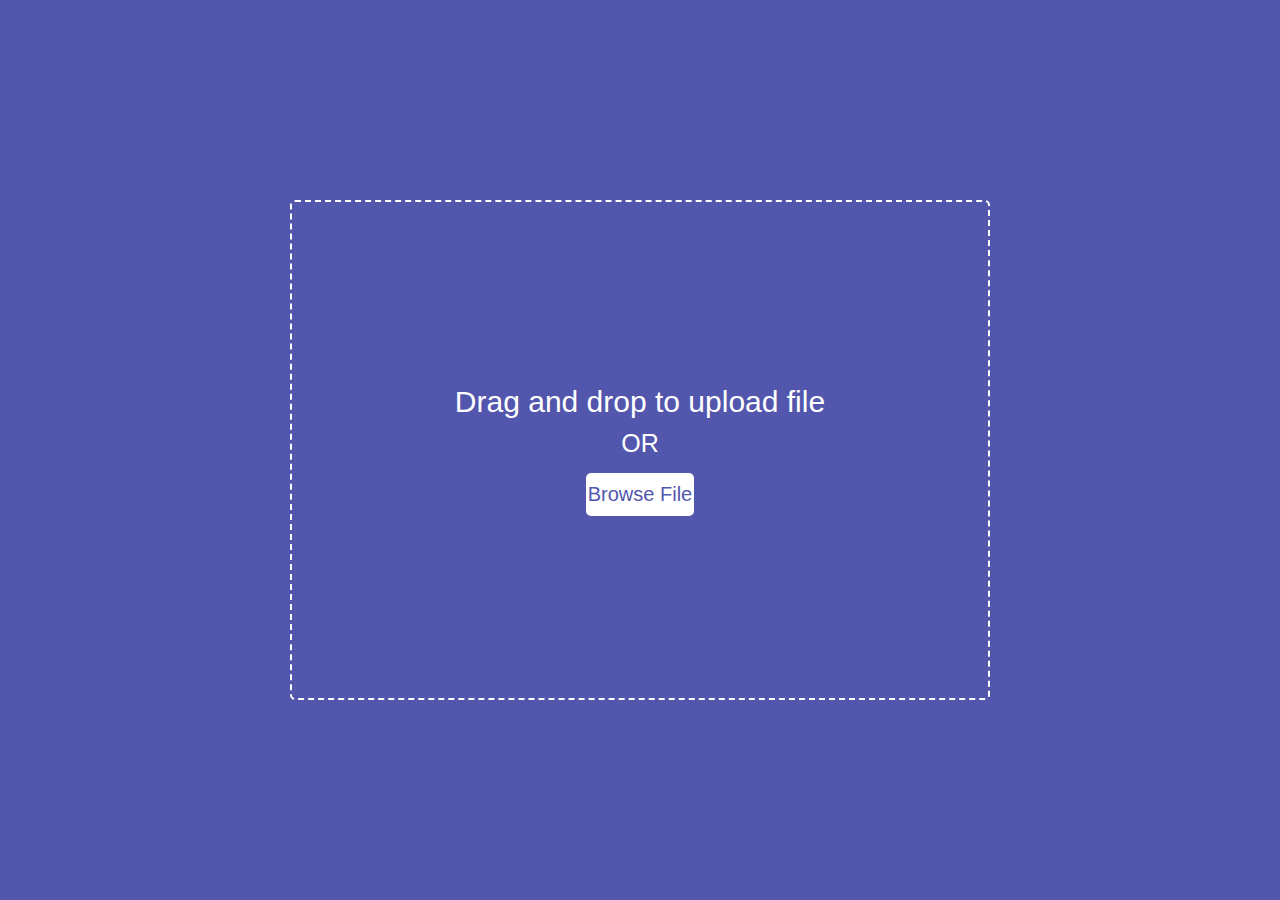
<file: draganddrop/index.html>
<!DOCTYPE html>
<html lang="en">
<head>
    <meta charset="UTF-8">
    <meta http-equiv="X-UA-Compatible" content="IE=edge">
    <meta name="viewport" content="width=device-width, initial-scale=1.0">
    <title>File Uploader</title>
    <link rel="stylesheet" href="style.css">
    
</head>
<body>
    <div class="drag-area">
        <div class="icon"><i class="fas fa-cloud-upload-alt"></i></div>
        <header>Drag and drop to upload file</header>
        <span>OR</span>
        <button>Browse File</button>
        <input type="file" hidden>
    </div>
<script src="myjs.js"></script>
</body>

</html>
</file>
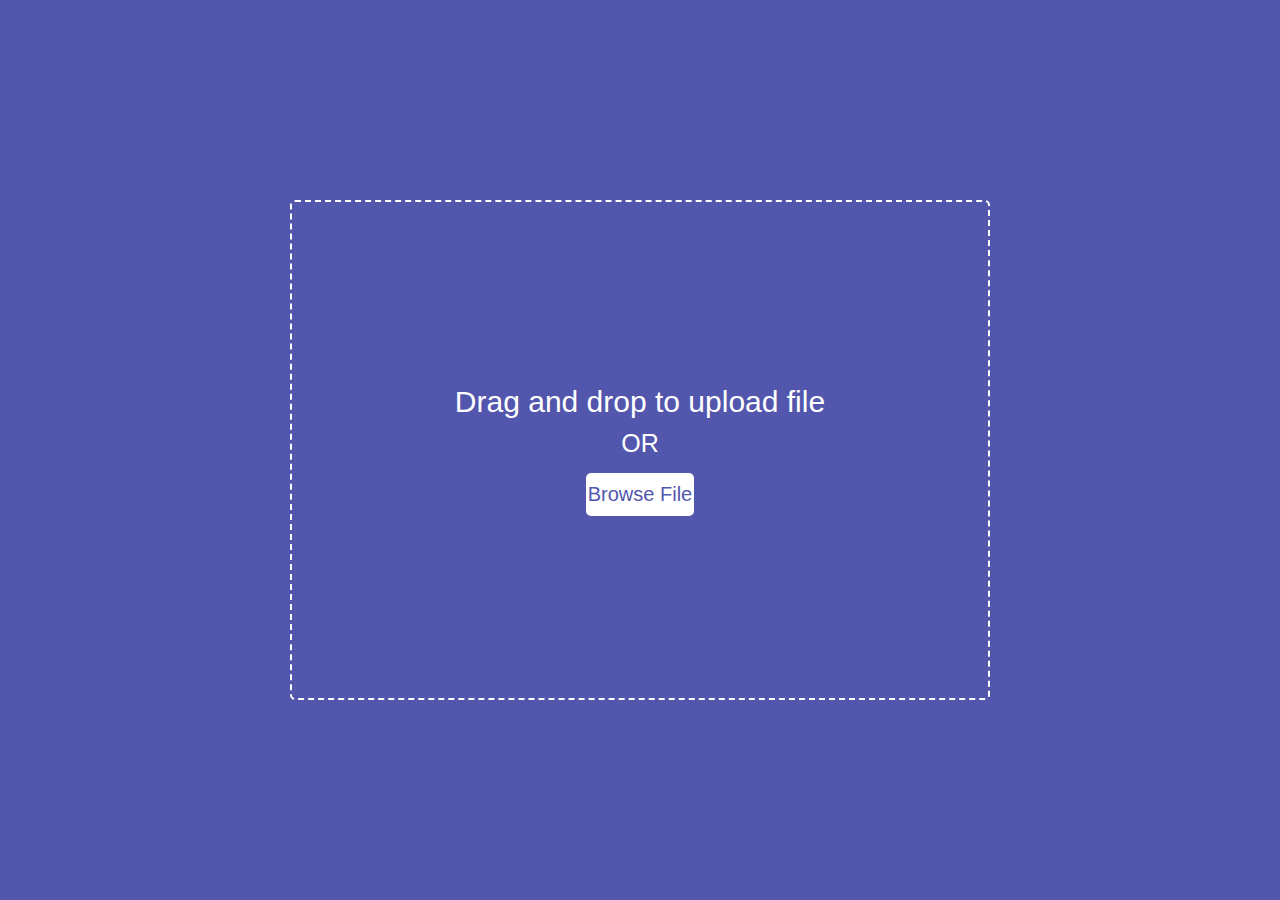
<file: DragandDrop/index.html>
<!DOCTYPE html>
<html lang="en">
<head>
    <meta charset="UTF-8">
    <meta http-equiv="X-UA-Compatible" content="IE=edge">
    <meta name="viewport" content="width=device-width, initial-scale=1.0">
    <title>File Uploader</title>
    <link rel="stylesheet" href="style.css">
    
</head>
<body>
    <div class="drag-area">
        <div class="icon"><i class="fas fa-cloud-upload-alt"></i></div>
        <header>Drag and drop to upload file</header>
        <span>OR</span>
        <button>Browse File</button>
        <input type="file" hidden>
    </div>
<script src="myjs.js"></script>
</body>

</html>
</file>
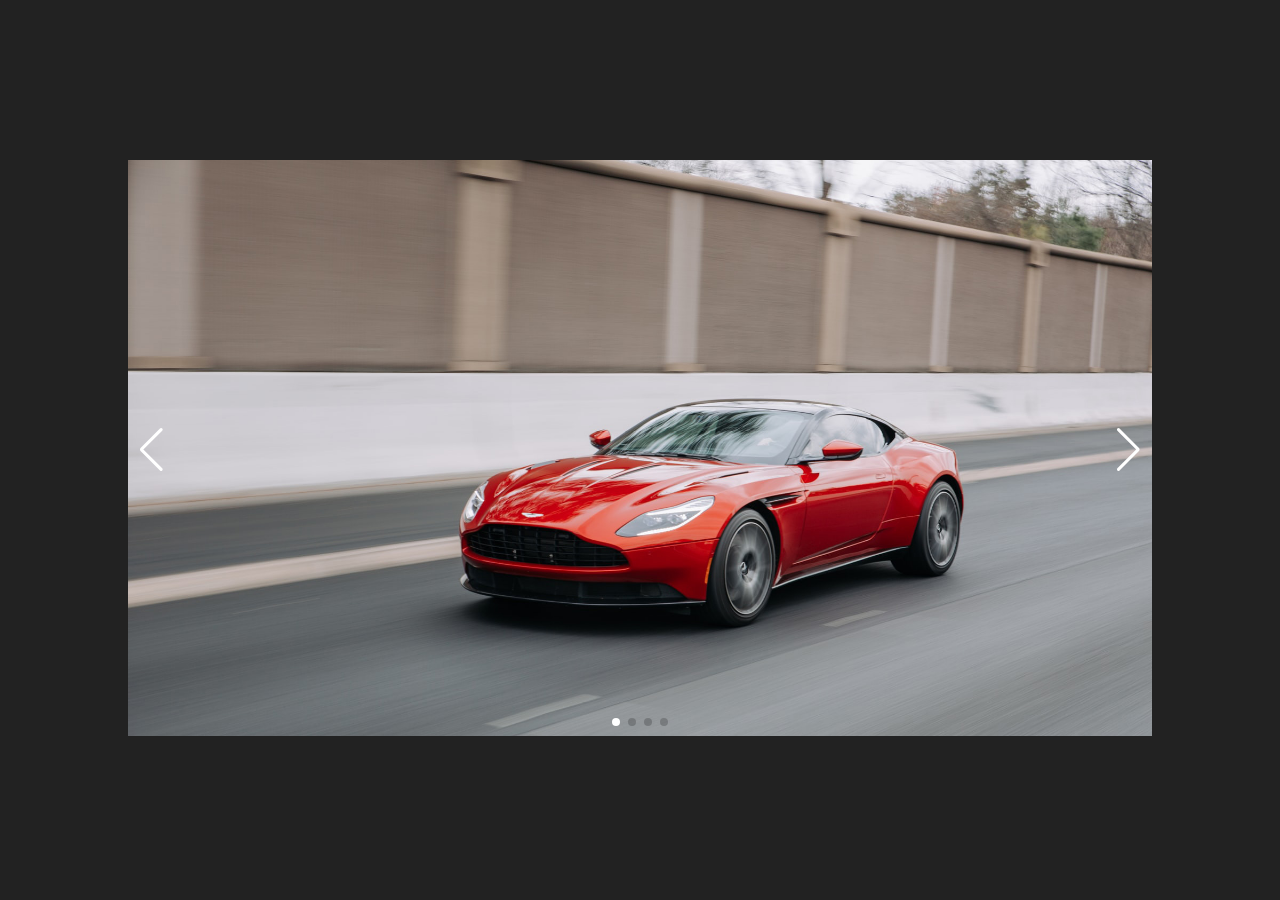
<file: Image Slider/index.html>
<!DOCTYPE html>
<html lang="en">
<head>
    <meta charset="UTF-8">
    <meta http-equiv="X-UA-Compatible" content="IE=edge">
    <meta name="viewport" content="width=device-width, initial-scale=1.0">
    <title>Image Slider</title>
    <link rel="stylesheet" href="style.css">
    <link rel="stylesheet" href="https://cdn.jsdelivr.net/npm/swiper@8/swiper-bundle.min.css"
/>
</head>
<body>
    <div class="container">
        <div class="swiper">
            <!-- Additional required wrapper -->
            <div class="swiper-wrapper">
              <!-- Slides -->
              <div class="swiper-slide"><img src="images/aston-martin.jpg" alt=""></div>
              <div class="swiper-slide"><img src="images/audi-rs-e-tron-gt.jpg" alt=""></div>
              <div class="swiper-slide"><img src="images/maserati-mc20.jpg" alt=""></div>
              <div class="swiper-slide"><img src="images/nio-et5.jpg" alt=""></div>
              ...
            </div>
            <!-- If we need pagination -->
            <div class="swiper-pagination"></div>
          
            <!-- If we need navigation buttons -->
            <div class="swiper-button-prev"></div>
            <div class="swiper-button-next"></div>
          
          </div>
    </div>
    <script src="https://cdn.jsdelivr.net/npm/swiper@8/swiper-bundle.min.js"></script>

<script>
    const swiper = new Swiper('.swiper', {
        autoplay:{
            delay: 3000,
            disableOnInteraction: false,
        },
        loop: true,
      
        pagination: {
          el: '.swiper-pagination',
          clickable : true,
        },
      
        navigation: {
          nextEl: '.swiper-button-next',
          prevEl: '.swiper-button-prev',
        },
      });
</script>
</body>
</html>
</file>
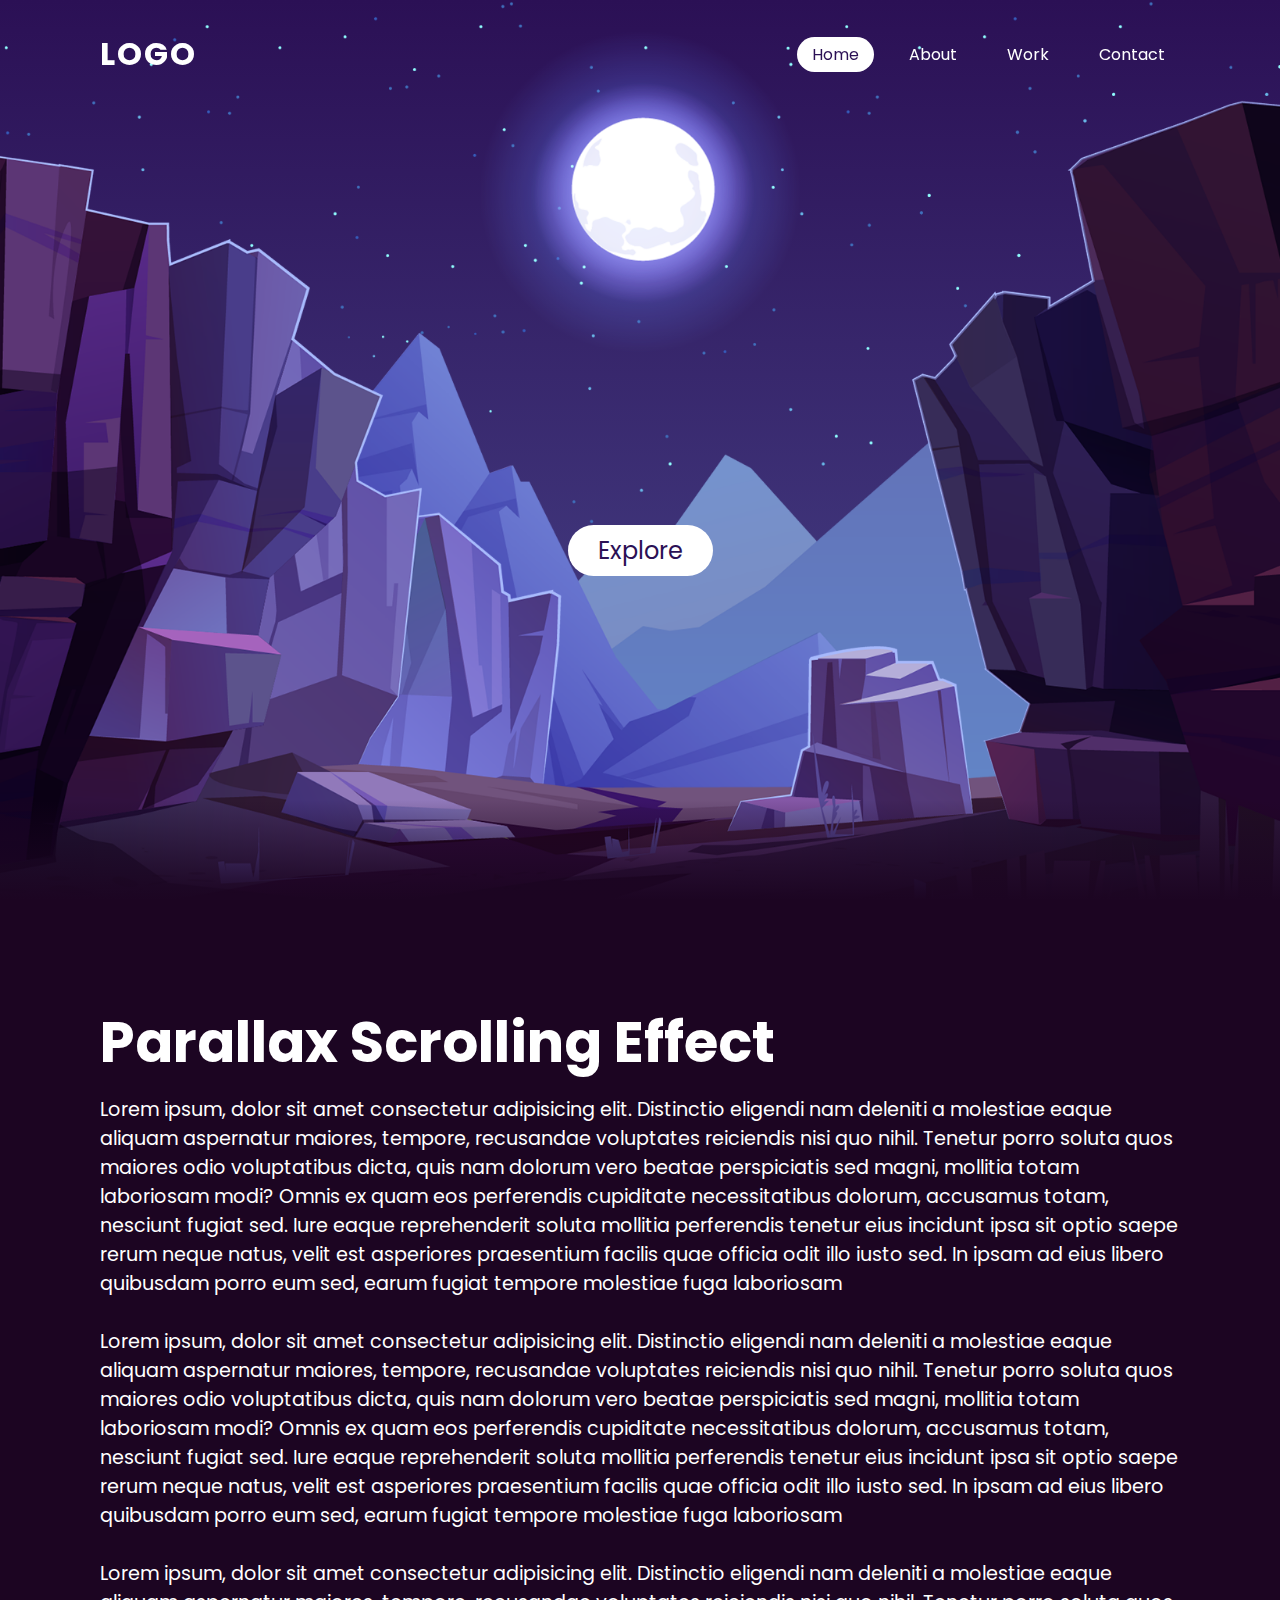
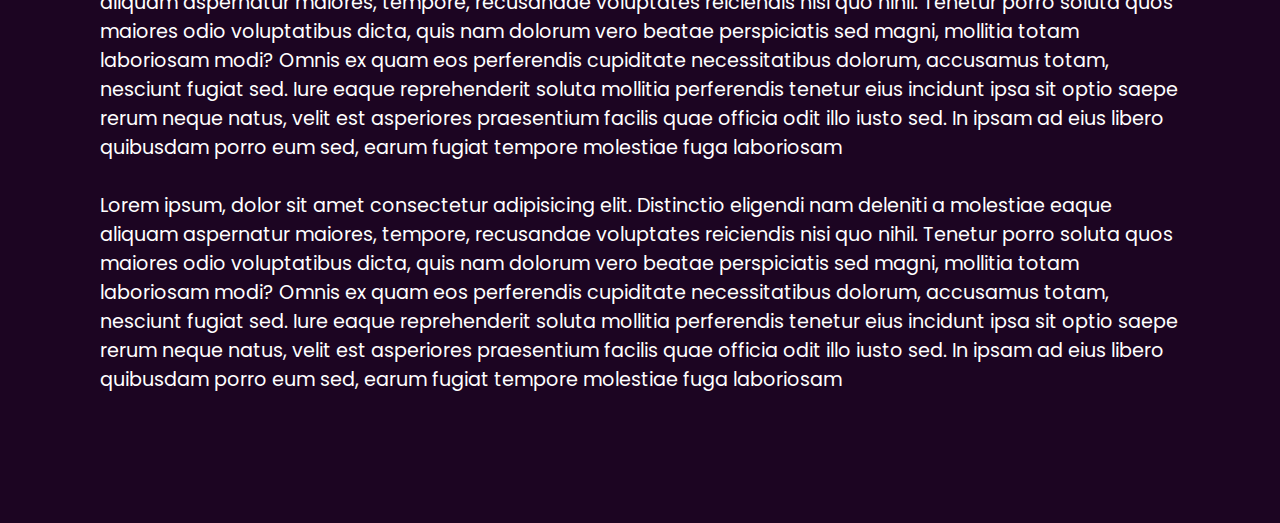
<file: Parallax Scrolling website/index.html>
<!DOCTYPE html>
<html lang="en">
<head>
    <meta charset="UTF-8">
    <meta http-equiv="X-UA-Compatible" content="IE=edge">
    <meta name="viewport" content="width=device-width, initial-scale=1.0">
    <title>Parallax Scrolling website</title>
    <link rel="stylesheet" href="style.css">
</head>
<body>
    <header>
        <a href="#" class="logo">Logo</a>
        <ul>
            <li><a href="#" class="active">Home</a></li>
            <li><a href="#">About</a></li>
            <li><a href="#">Work</a></li>
            <li><a href="#">Contact</a></li>
        </ul>
    </header>
    <section>
        <img src="stars.png" id="stars">
        <img src="moon.png" id="moon">
        <img src="mountains_behind.png" id="mountains_behind">
        <h2 id="text">Moon Light</h2>
        <a href="#sec" id="btn">Explore</a>
        <img src="mountains_front.png" id="mountains_front">
    </section>
    <div class="sec" id="sec">
        <h2>Parallax Scrolling Effect</h2>
        <p>Lorem ipsum, dolor sit amet consectetur adipisicing elit. Distinctio eligendi nam deleniti a molestiae eaque aliquam aspernatur maiores, tempore, recusandae voluptates reiciendis nisi quo nihil. Tenetur porro soluta quos maiores odio voluptatibus dicta, quis nam dolorum vero beatae perspiciatis sed magni, mollitia totam laboriosam modi? Omnis ex quam eos perferendis cupiditate necessitatibus dolorum, accusamus totam, nesciunt fugiat sed. Iure eaque reprehenderit soluta mollitia perferendis tenetur eius incidunt ipsa sit optio saepe rerum neque natus, velit est asperiores praesentium facilis quae officia odit illo iusto sed. In ipsam ad eius libero quibusdam porro eum sed, earum fugiat tempore molestiae fuga laboriosam<br><br>
            Lorem ipsum, dolor sit amet consectetur adipisicing elit. Distinctio eligendi nam deleniti a molestiae eaque aliquam aspernatur maiores, tempore, recusandae voluptates reiciendis nisi quo nihil. Tenetur porro soluta quos maiores odio voluptatibus dicta, quis nam dolorum vero beatae perspiciatis sed magni, mollitia totam laboriosam modi? Omnis ex quam eos perferendis cupiditate necessitatibus dolorum, accusamus totam, nesciunt fugiat sed. Iure eaque reprehenderit soluta mollitia perferendis tenetur eius incidunt ipsa sit optio saepe rerum neque natus, velit est asperiores praesentium facilis quae officia odit illo iusto sed. In ipsam ad eius libero quibusdam porro eum sed, earum fugiat tempore molestiae fuga laboriosam<br><br>
            Lorem ipsum, dolor sit amet consectetur adipisicing elit. Distinctio eligendi nam deleniti a molestiae eaque aliquam aspernatur maiores, tempore, recusandae voluptates reiciendis nisi quo nihil. Tenetur porro soluta quos maiores odio voluptatibus dicta, quis nam dolorum vero beatae perspiciatis sed magni, mollitia totam laboriosam modi? Omnis ex quam eos perferendis cupiditate necessitatibus dolorum, accusamus totam, nesciunt fugiat sed. Iure eaque reprehenderit soluta mollitia perferendis tenetur eius incidunt ipsa sit optio saepe rerum neque natus, velit est asperiores praesentium facilis quae officia odit illo iusto sed. In ipsam ad eius libero quibusdam porro eum sed, earum fugiat tempore molestiae fuga laboriosam<br><br>
            Lorem ipsum, dolor sit amet consectetur adipisicing elit. Distinctio eligendi nam deleniti a molestiae eaque aliquam aspernatur maiores, tempore, recusandae voluptates reiciendis nisi quo nihil. Tenetur porro soluta quos maiores odio voluptatibus dicta, quis nam dolorum vero beatae perspiciatis sed magni, mollitia totam laboriosam modi? Omnis ex quam eos perferendis cupiditate necessitatibus dolorum, accusamus totam, nesciunt fugiat sed. Iure eaque reprehenderit soluta mollitia perferendis tenetur eius incidunt ipsa sit optio saepe rerum neque natus, velit est asperiores praesentium facilis quae officia odit illo iusto sed. In ipsam ad eius libero quibusdam porro eum sed, earum fugiat tempore molestiae fuga laboriosam<br><br></p>
    </div>
    <script>
        let stars = document.getElementById('stars');
        let moon = document.getElementById('moon');
        let mountains_behind = document.getElementById('mountains_behind');
        let btn = document.getElementById('btn');
        let text = document.getElementById('text');
        let mountains_front = document.getElementById('mountains_front');
        let header = document.querySelector('header');

        window.addEventListener('scroll',function(){
            let value = window.scrollY;
            stars.style.left = value * 0.25 + 'px';
            moon.style.top = value * 1.05 + 'px';
            mountains_behind.style.top = value * 0.5 + 'px';
            mountains_front.style.top = value * 0 + 'px';
            text.style.marginRight = value * 4 + 'px';
            text.style.marginTop = value * 1.5 + 'px';
            btn.style.marginTop = value * 1.5 + 'px';
            header.style.top = 
            value * 0.5 + 'px';
        })

    </script>
</body>
</html>
</file>
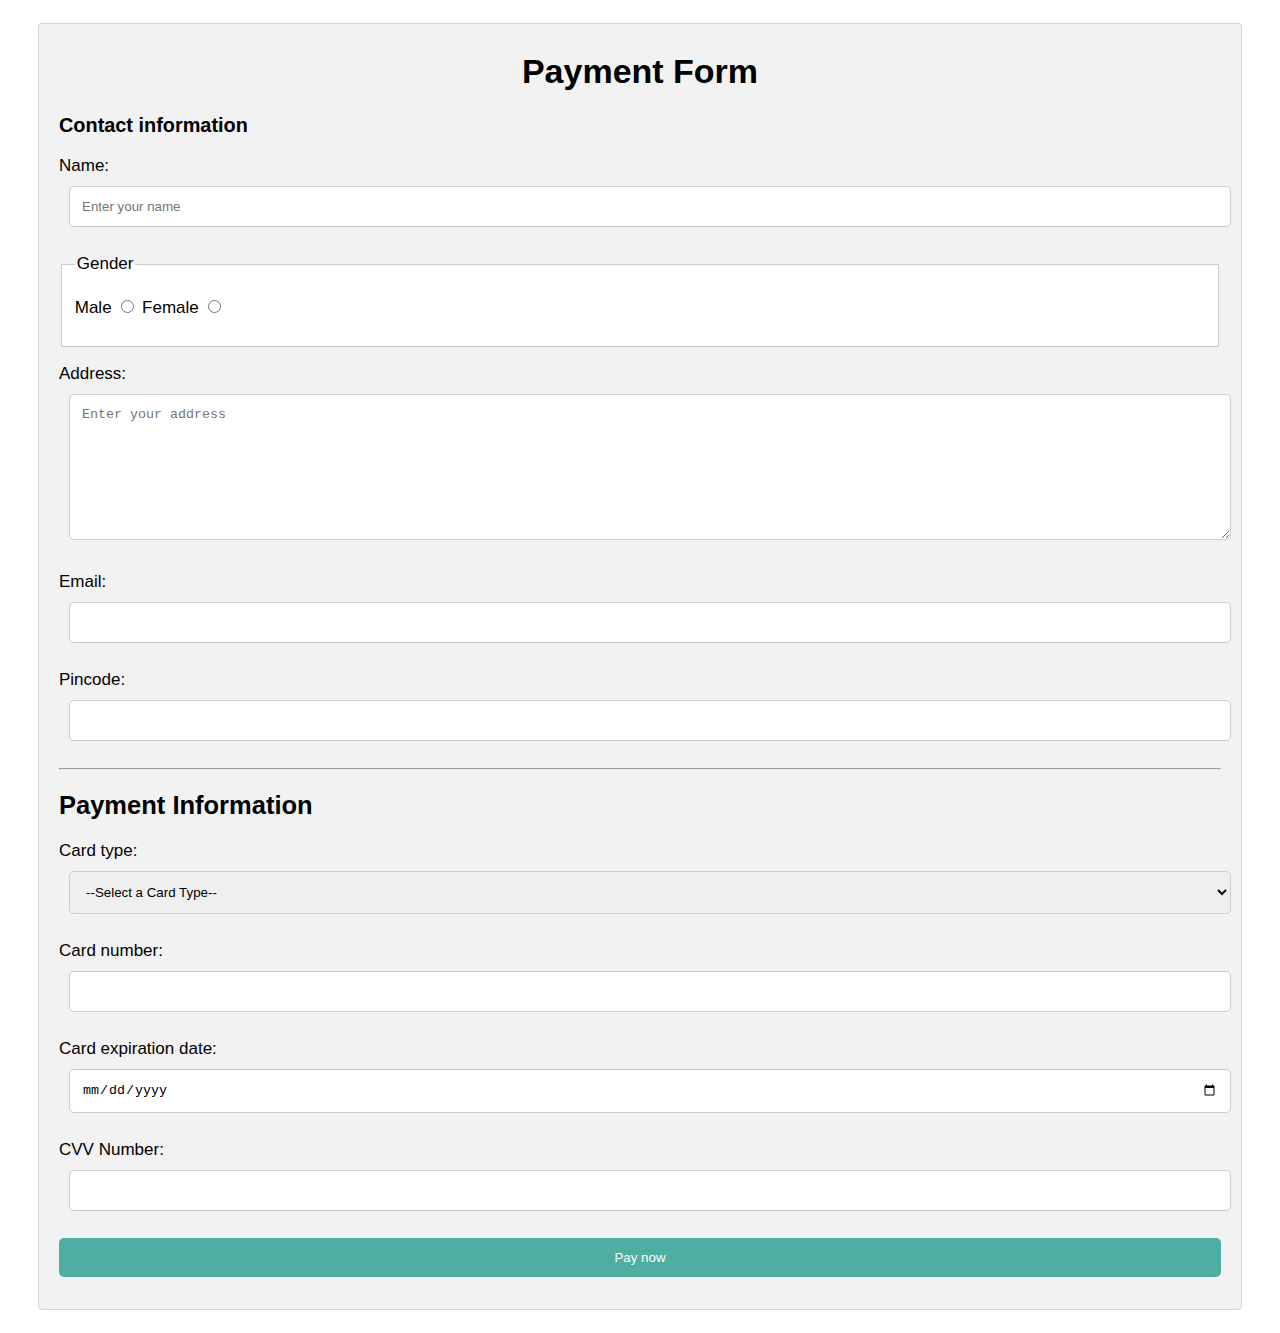
<file: Payment form/paymentform.html>
<!DOCTYPE html>
<html lang="en">
<head>
    <meta charset="UTF-8">
    <meta http-equiv="X-UA-Compatible" content="IE=edge">
    <meta name="viewport" content="width=device-width, initial-scale=1.0">
    <title>Payment form</title>
    <link rel="stylesheet" href="paymentcss.css">
</head>
<body>
    <div class="container">
    <form action="">
        <h1 class="main_heading">Payment Form</h1>
        <h3>Contact information</h3>
        <p>Name: <input type="text" placeholder="Enter your name" name="name" required></p>
        <fieldset>
            <legend>Gender</legend>
         <p> 
            Male <input type="radio" name="gender" id="male">
            Female <input type="radio" name="gender" id="female">
         </p>
        </fieldset>
        
        <p>Address: <textarea placeholder="Enter your address" name="address" id="address" cols="70" rows="8"></textarea></p>
        <p>Email: <input type="email" name="email" id="email"></p>
        <p>Pincode: <input type="number" name="pincode" id="pincode"></p>
        <hr>
        <h2>Payment Information</h2>
        <p>Card type: 
            <select name="cardtype" id="cardtype">
                <option value="">--Select a Card Type--</option>
                <option value="visa">Visa</option>
                <option value="mastercard">MasterCard</option>
                <option value="rupay">Rupay</option>
            </select>
        </p>
        <p>
            Card number:
            <input type="number" name="cardnum" id="cardnum">
        </p>
        <p>
            Card expiration date:
            <input type="date" name="expdate" id="expdate">
        </p>
        <p>
            CVV Number:
            <input type="password" name="cvv" id="cvv">
        </p>
        <p>
            <input type="submit" value="Pay now">
        </p>
    </form>
</div>
</body>
</html>
</file>
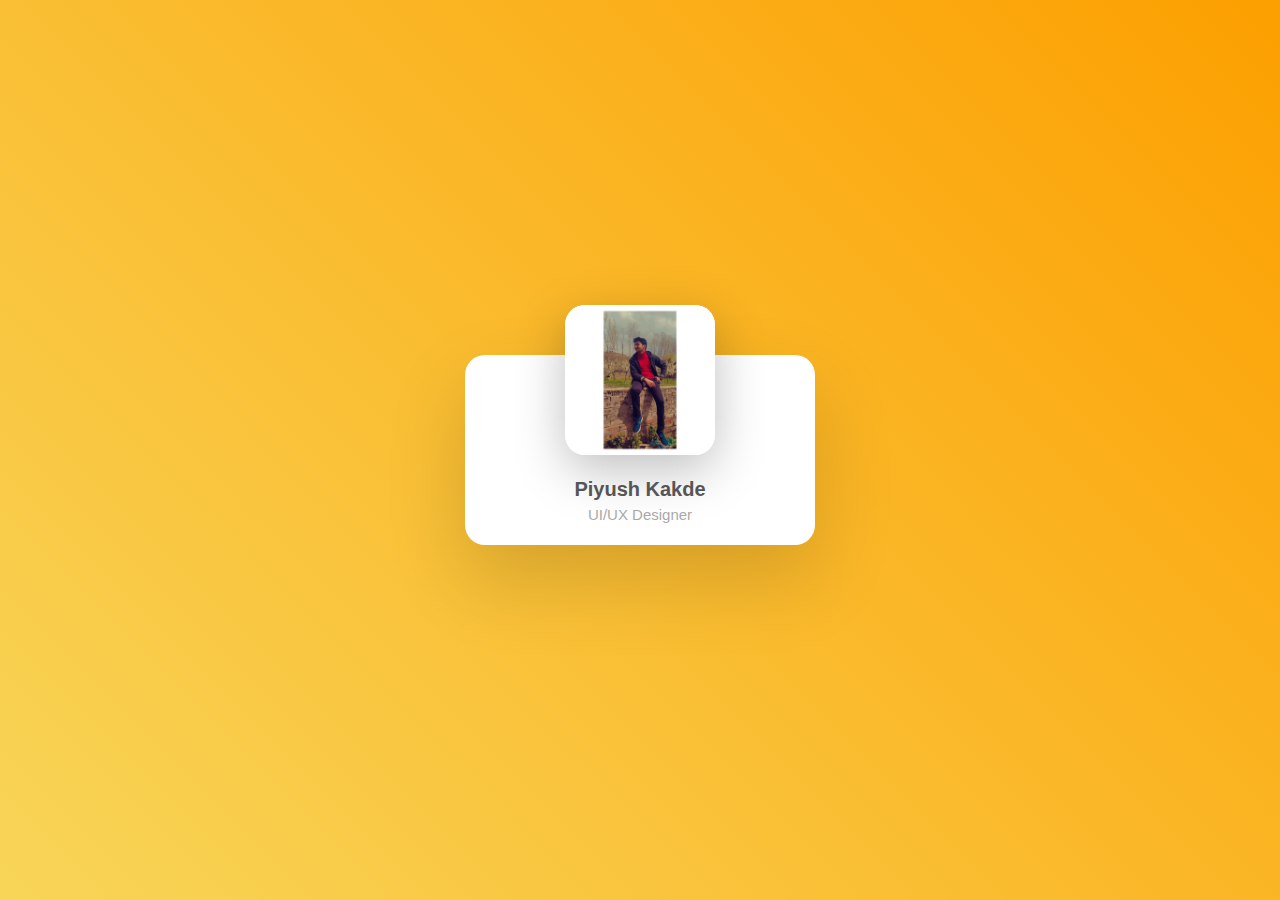
<file: Profile Card/profilecard.html>
<!DOCTYPE html>
<html lang="en">
<head>
    <meta charset="UTF-8">
    <meta http-equiv="X-UA-Compatible" content="IE=edge">
    <meta name="viewport" content="width=device-width, initial-scale=1.0">
    <title>Profile card</title>
    <link rel="stylesheet" href="profilecard.css">
</head>
<body>
    <div class="card">
        <div class="imgbg">
            <img src="piyush's image.jpeg" alt=" " />
        </div>
        <div class="content">
            <div class="details">
                <h2>Piyush Kakde <br /><span>UI/UX Designer</span></h2>
                <div class="data">
                    <h3>2<br /><span>Posts</span></h3>
                    <h3>80<br /><span>Followers</span></h3>
                    <h3>140<br /><span>Following</span></h3>
                </div>
                <div class="actionbutton">
                    <button>Follow</button>
                    <button>Message</button>
                </div>
            </div>
        </div>
    </div>
</body>
</html>
</file>
<file: draganddrop/style.css>
*{
    margin: 0;
    padding: 0;
    box-sizing: border-box;
    font-family: 'Poppins',sans-serif;
}
body{
    display: flex;
    align-items: center;
    justify-content: center;
    min-height: 100vh;
    background: #5256ad;
}
.drag-area{
    border: 2px dashed #fff;
    height: 500px;
    width: 700px;
    border-radius: 5px;
    display: flex;
    align-items: center;
    justify-content: center;
    flex-direction: column;
}
.drag-area.active{
    border: 2px solid #fff;
}
.drag-area.icon{
    font-size: 100px;
    color: #fff;
}
.drag-area header{
    font-size: 30px;
    font-weight: 500;
    color: #fff;
}
.drag-area span{
    font-size:25px;
    font-weight: 500;
    color: #fff;
    margin: 10px 0 15px 0;
}
.drag-area button{
    padding: 10px 2px;
    font-size: 20px;
    font-weight: 500;
    border: none;
    outline: none;
    background: #fff;
    color: #5256ad;
    border-radius: 5px;
    cursor: pointer;
}

.drag-area img{
    height: 100%;
    width: 100%;
    object-fit: cover;
    border-radius: 5px;
}
</file>
<file: DragandDrop/style.css>
*{
    margin: 0;
    padding: 0;
    box-sizing: border-box;
    font-family: 'Poppins',sans-serif;
}
body{
    display: flex;
    align-items: center;
    justify-content: center;
    min-height: 100vh;
    background: #5256ad;
}
.drag-area{
    border: 2px dashed #fff;
    height: 500px;
    width: 700px;
    border-radius: 5px;
    display: flex;
    align-items: center;
    justify-content: center;
    flex-direction: column;
}
.drag-area.active{
    border: 2px solid #fff;
}
.drag-area.icon{
    font-size: 100px;
    color: #fff;
}
.drag-area header{
    font-size: 30px;
    font-weight: 500;
    color: #fff;
}
.drag-area span{
    font-size:25px;
    font-weight: 500;
    color: #fff;
    margin: 10px 0 15px 0;
}
.drag-area button{
    padding: 10px 2px;
    font-size: 20px;
    font-weight: 500;
    border: none;
    outline: none;
    background: #fff;
    color: #5256ad;
    border-radius: 5px;
    cursor: pointer;
}

.drag-area img{
    height: 100%;
    width: 100%;
    object-fit: cover;
    border-radius: 5px;
}
</file>
<file: Image Slider/style.css>
*{
    margin: 0;
    padding: 0;
    box-sizing: border-box;
}
.container{
    width: 100%;
    height: 100vh;
    background: #222;
    display: flex;
    align-items: center;
    justify-content: center;
}

.swiper{
    width: 80%;
    height: fit-content;
}
.swiper-slide img{
    width: 100%;
}

.swiper .swiper-button-prev, .swiper .swiper-button-next{
    color: #fff;
}

.swiper .swiper-pagination-bullet-active{
    background: #fff;
}
</file>
<file: Parallax Scrolling website/style.css>
@import url('https://fonts.googleapis.com/css?family=Poppins:300;400;500,600,700,800,900&display=swap');

*{
    margin: 0;
    padding: 0;
    box-sizing: border-box;
    font-family:'Poppins',sans-serif;
    scroll-behavior:smooth;
}

body{
    min-height: 100vh;
    overflow-x: hidden;
    background:linear-gradient(#2b1055,#7597de)
}

header{
    position: absolute;
    top: 0;
    left: 0;
    width: 100%;
    padding: 30px 100px;
    display: flex;
    justify-content: space-between;
    align-items: center;
    z-index: 1000;
}
header .logo{
    color: #fff;
    font-weight: 700;
    text-decoration: none;
    font-size: 2em;
    text-transform: uppercase;
    letter-spacing: 2px;
}

header ul{
    display: flex;
    justify-content: center;
    align-items: center;
}

header ul li{
    list-style: none;
    margin-left: 20px;
}

header ul li a{
    text-decoration: none;
    padding: 6px 15px;
    color: white;
    border-radius: 20px;
}
header ul li a:hover,
header ul li a.active
{
    background: #fff;
    color: #2b1055;
}

section{
    position: relative;
    width: 100%;
    height: 100vh;
    padding: 100px;
    display: flex;
    justify-content: center;
    align-items: center;
    overflow: hidden;
}
section::before{
    content: '';
    position: absolute;
    bottom: 0;
    width: 100%;
    height: 100px;
    background:linear-gradient(to top,#1c0522,transparent);
    z-index: 1000;
}

section img{
    position: absolute;
    top: 0;
    left: 0;
    width: 100%;
    height: 100%;
    object-fit: cover;
    pointer-events: none;
}

section img#moon{
    mix-blend-mode: screen;
}
section img#mountains_front{
    z-index: 10;
}

#text{
    position: absolute;
    color: #fff;
    white-space: nowrap;
    font-size: 7.5vw;
    z-index: 9;
    right: -350px;
}

#btn{
    text-decoration: none;
    display: inline-block;
    padding: 8px 30px;
    border-radius: 40px;
    background: #fff;
    color: #2b1055;
    font-size: 1.5em;
    z-index: 9;
    transform: translateY(100px);
}

.sec{
    position: relative;
    padding: 100px;
    background: #1c0522;
}

.sec h2{
    font-size: 3.5em;
    margin-bottom: 10px;
    color: #fff;
}

.sec p{
    font-size: 1.2em;
    color: #fff;
}
</file>
<file: Payment form/paymentcss.css>
*{
    box-sizing: border-box;
}

body{
    font-family: Verdana, Geneva, Tahoma, sans-serif;
    margin: 15px 30px;
    font-size: 17px;
    padding: 8px;
}

.container{
    background-color: #f2f2f2;
    padding: 5px 20px 15px 20px;
    border:1px solid lightgray;
    border-radius: 4px;
}

input[type="text"],
input[type="email"],
input[type="number"],
input[type="password"],
input[type="date"],
select,
textarea {
    width: 100%;
    padding: 12px;
    border: 1px solid #ccc;
    border-radius: 5px;
    margin: 10px;
}

fieldset{
    background-color: #fff;
    border: 1px solid #ccc;
}

.main_heading{
    text-align: center;
}

input[type="submit"]{
    background-color: #4daea1;
    color: white;
    padding:12px 20px;
    border:none;
    border-radius: 5px;
    cursor: pointer;
    width:100%;
}

input[type="submit"]:hover{
    background-color: #4caf84;
}
</file>
<file: Profile Card/profilecard.css>
* {
    margin:0;
    padding:0;
    box-sizing: border-box;
}

body {
    display: flex;
    justify-content: center;
    align-items: center;
    min-height: 100vh;
    font-family:'Segoe UI', Tahoma, Geneva, Verdana, sans-serif;
    background: linear-gradient(45deg, #f8d558,#fc9f00);
}
.card{
    position: relative;
    width: 350px;
    height: 190px;
    background: #fff;
    border-radius: 20px;
    box-shadow: 0 35px 80px rgba(0,0,0,0.15);
    transition: 0.5s;
}
.card:hover{
    height: 450px;
}

.imgbg{
    position: absolute;
    left: 50%;
    top: -50px;
    transform: translateX(-50%);
    width: 150px;
    height: 150px;
    background: #fff;
    border-radius: 20px;
    box-shadow: 0 15px 50px rgba(0,0,0.15,0.25);
    overflow: hidden;
    transition: 0.5s;
}

.card:hover .imgbg{
    width: 250px;
    height: 250px;
}

.imgbg img{
    position: absolute;
    top: 0;
    left: 0;
    width: 100%;
    height: 100%;
    object-fit:cover;
}

.card .content{
    position: absolute;
    width: 100%;
    height: 100%;
    display: flex;
    justify-content: center;
    align-items: flex-end;
    overflow: hidden;
}

.card .content .details{
    padding: 40px;
    text-align: center;
    width: 100%;
    transition: 0.5s;
    transform: translateY(140px);
}
.card:hover .content .details{
    transform: translateY(0px);
}

.card .content .details h2{
    font-size: 1.25em;
    font-weight: 600;
    color: #555;
    line-height: 1.2em;
}
.card .content .details h2 span{
    font-size: 0.75em;
    font-weight: 500;
    opacity: 0.5;
}
.card .content .details .data{
    display: flex;
    justify-content: space-between;
    margin: 20px;
}
.card .content .details .data h3{
    font-size: 1em;
    color: #555;
    line-height: 1.2em;
    font-weight: 600;
}

.actionbutton{
    display: flex;
    justify-content: space-between;
}

.actionbutton button{
    padding: 10px 30px;
    border-radius: 5px;
    border: none;
    outline: none;
    font-size: 1em;
    font-weight: 500;
    background: #ff5f95;
    color: #fff;
    cursor: pointer;
}

.actionbutton button:nth-child(1){
    border: 1px solid #999;
    color:#999;
    background: #fff;
}
</file>
